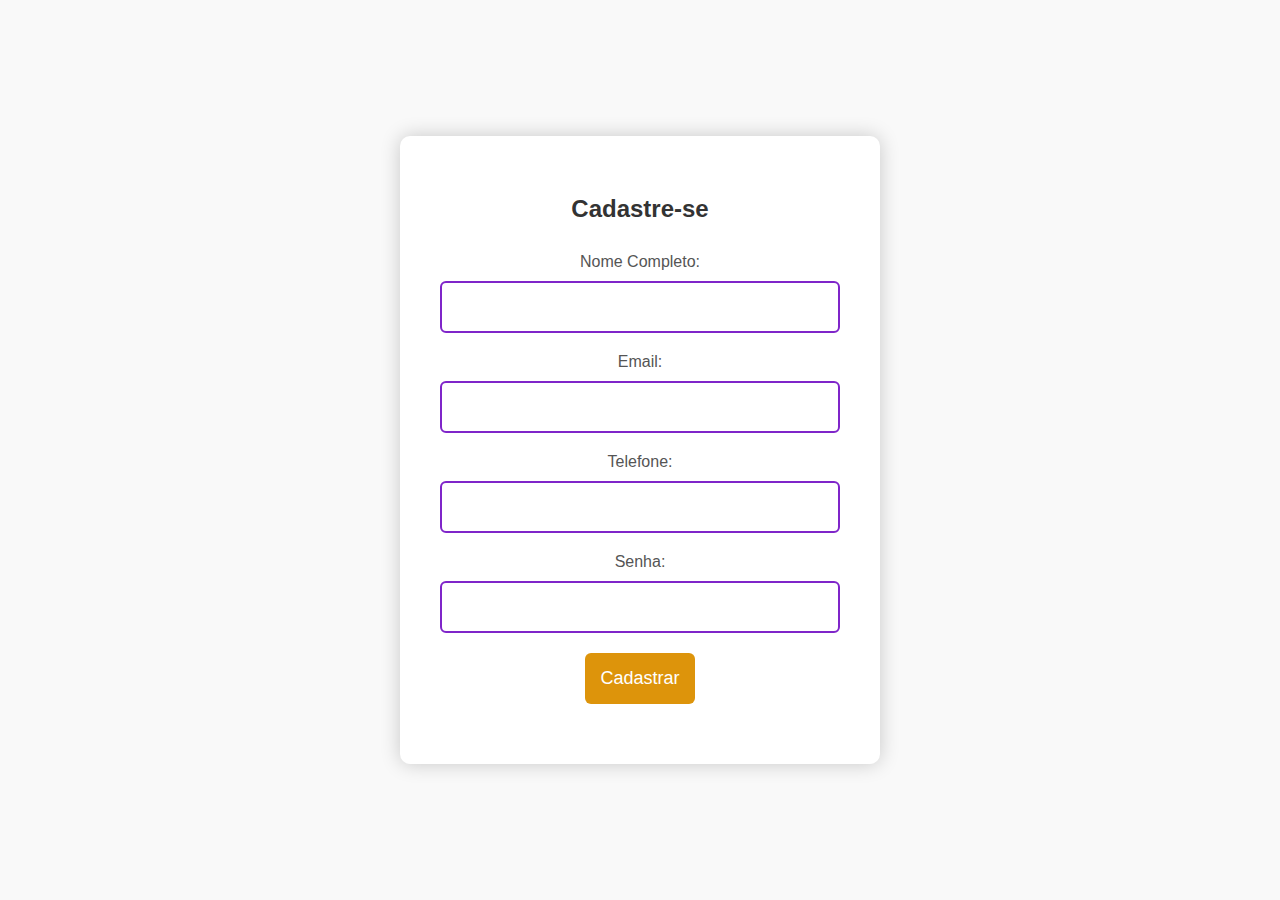
<file: cadastro.html>
<!DOCTYPE html>
<html lang="en">
<head>
    <meta charset="UTF-8">
    <meta name="viewport" content="width=device-width, initial-scale=1.0">
    <title>Cadastre-se</title>
    <style>
        body {
            font-family: 'Segoe UI', Tahoma, Geneva, Verdana, sans-serif;
            background-color: #f9f9f9;
            margin: 0;
            display: flex;
            align-items: center;
            justify-content: center;
            height: 100vh;
        }

        .signup-container {
            background-color: #fff;
            box-shadow: 0 0 20px rgba(0, 0, 0, 0.2);
            padding: 40px;
            border-radius: 10px;
            width: 400px;
            text-align: center;
        }

        .signup-container h2 {
            color: #333;
            margin-bottom: 30px;
        }

        .signup-form {
            display: flex;
            flex-direction: column;
        }

        .form-group {
            margin-bottom: 20px;
        }

        .form-group label {
            font-size: 16px;
            margin-bottom: 10px;
            display: block;
            color: #555;
        }

        .form-group input {
            width: 100%;
            padding: 15px;
            border: 2px solid #7f25c9;
            border-radius: 6px;
            box-sizing: border-box;
            font-size: 16px;
            outline: none;
            transition: border-color 0.3s;
        }

        .form-group input:focus {
            border-color: #9223be;
        }

        .form-group button {
            background-color: #dd940b;
            color: #fff;
            padding: 15px;
            border: none;
            border-radius: 6px;
            cursor: pointer;
            font-size: 18px;
            transition: background-color 0.3s;
        }

        .form-group button:hover {
            background-color: #db880c;
        }
    </style>
</head>
<body>

    <div class="signup-container">
        <h2>Cadastre-se</h2>
        <form class="signup-form">
            <div class="form-group">
                <label for="fullname">Nome Completo:</label>
                <input type="text" id="fullname" name="fullname" required>
            </div>
            <div class="form-group">
                <label for="email">Email:</label>
                <input type="email" id="email" name="email" required>
            </div>
            <div class="form-group">
                <label for="phone">Telefone:</label>
                <input type="tel" id="phone" name="phone" required>
            </div>
            <div class="form-group">
                <label for="password">Senha:</label>
                <input type="password" id="password" name="password" required>
            </div>
            <div class="form-group">
                <button type="submit">Cadastrar</button>
            </div>
        </form>
    </div>

</body>
</html>
</file>
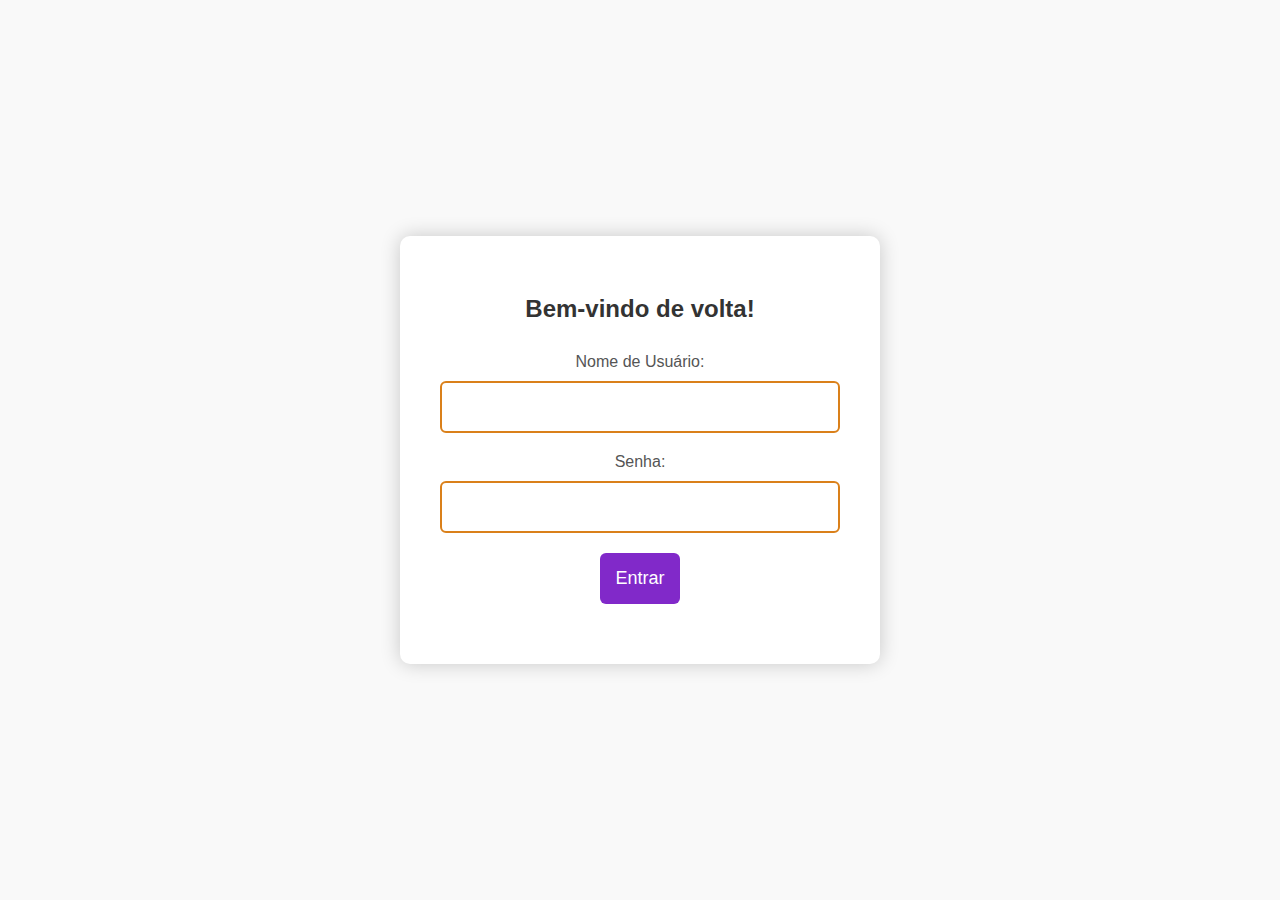
<file: login.html>
<!DOCTYPE html>
<html lang="en">
<head>
    <meta charset="UTF-8">
    <meta name="viewport" content="width=device-width, initial-scale=1.0">
    <title>Minha Página de Login</title>
    <style>
        body {
            font-family: 'Segoe UI', Tahoma, Geneva, Verdana, sans-serif;
            background-color: #f9f9f9;
            margin: 0;
            display: flex;
            align-items: center;
            justify-content: center;
            height: 100vh;
        }

        .login-container {
            background-color: #fff;
            box-shadow: 0 0 20px rgba(0, 0, 0, 0.2);
            padding: 40px;
            border-radius: 10px;
            width: 400px;
            text-align: center;
        }

        .login-container h2 {
            color: #333;
            margin-bottom: 30px;
        }

        .login-form {
            display: flex;
            flex-direction: column;
        }

        .form-group {
            margin-bottom: 20px;
        }

        .form-group label {
            font-size: 16px;
            margin-bottom: 10px;
            display: block;
            color: #555;
        }

        .form-group input {
            width: 100%;
            padding: 15px;
            border: 2px solid #da801a;
            border-radius: 6px;
            box-sizing: border-box;
            font-size: 16px;
            outline: none;
            transition: border-color 0.3s;
        }

        .form-group input:focus {
            border-color: #cf8310;
        }

        .form-group button {
            background-color: #8129c9;
            color: #fff;
            padding: 15px;
            border: none;
            border-radius: 6px;
            cursor: pointer;
            font-size: 18px;
            transition: background-color 0.3s;
        }

        .form-group button:hover {
            background-color: #8d20cc;
        }
    </style>
</head>
<body>

    <div class="login-container">
        <h2>Bem-vindo de volta!</h2>
        <form class="login-form">
            <div class="form-group">
                <label for="username">Nome de Usuário:</label>
                <input type="text" id="username" name="username" required>
            </div>
            <div class="form-group">
                <label for="password">Senha:</label>
                <input type="password" id="password" name="password" required>
            </div>
            <div class="form-group">
                <button type="submit">Entrar</button>
            </div>
        </form>
    </div>

</body>
</html>
</file>
